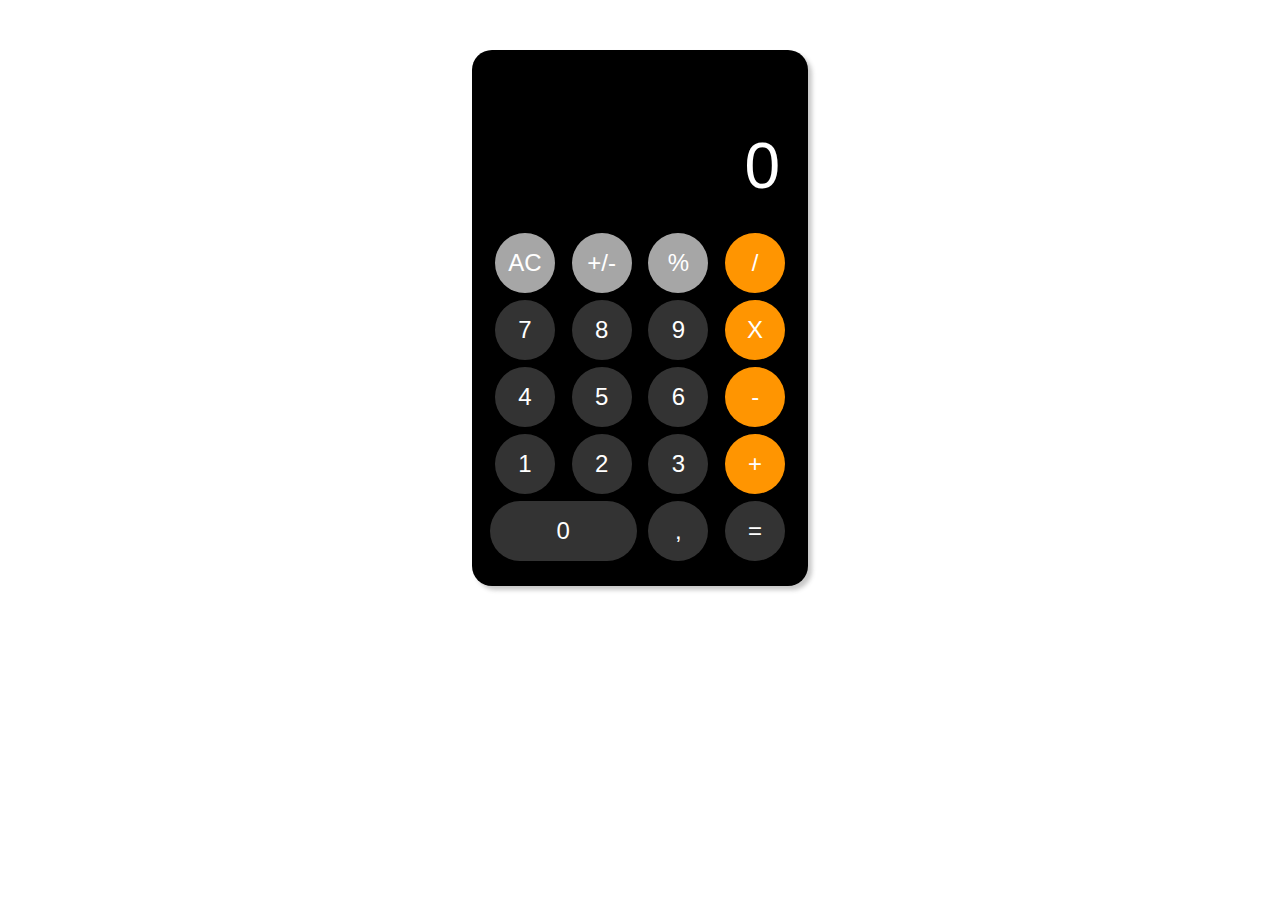
<file: clac/index.html>
<!DOCTYPE html>
<html lang="en">
<head>
    <meta charset="UTF-8">
    <meta http-equiv="X-UA-Compatible" content="IE=edge">
    <meta name="viewport" content="width=device-width, initial-scale=1.0">
    
    <link rel="stylesheet" href="calc.css">
    <title>IOS Calculator</title>
</head>
<body>
    <div class="calc">
        <div class="calc-screen">
            <p>0</p>
        </div>
        <div class="buttons">
            <div class="btn ac bg-grey">AC</div>
            <div class="btn plus-minus bg-grey">+/-</div>
            <div class="btn percent bg-grey">%</div>
            <div class="btn division bg-orange">/</div>

            <div class="btn seven">7</div>
            <div class="btn eight">8</div>
            <div class="btn nine">9</div>
            <div class="btn multuiply bg-orange">X</div>

            <div class="btn four">4</div>
            <div class="btn five">5</div>
            <div class="btn six">6</div>
            <div class="btn minus bg-orange">-</div>

            <div class="btn one">1</div>
            <div class="btn two">2</div>
            <div class="btn three">3</div>
            <div class="btn plus bg-orange">+</div>
            
            <div class="btn zero">0</div>
            <div class="btn dot">,</div>
            <div class="btn equel">=</div>
        </div>
    </div>
    <script src="calc.js"></script>
</body>
</html>
</file>
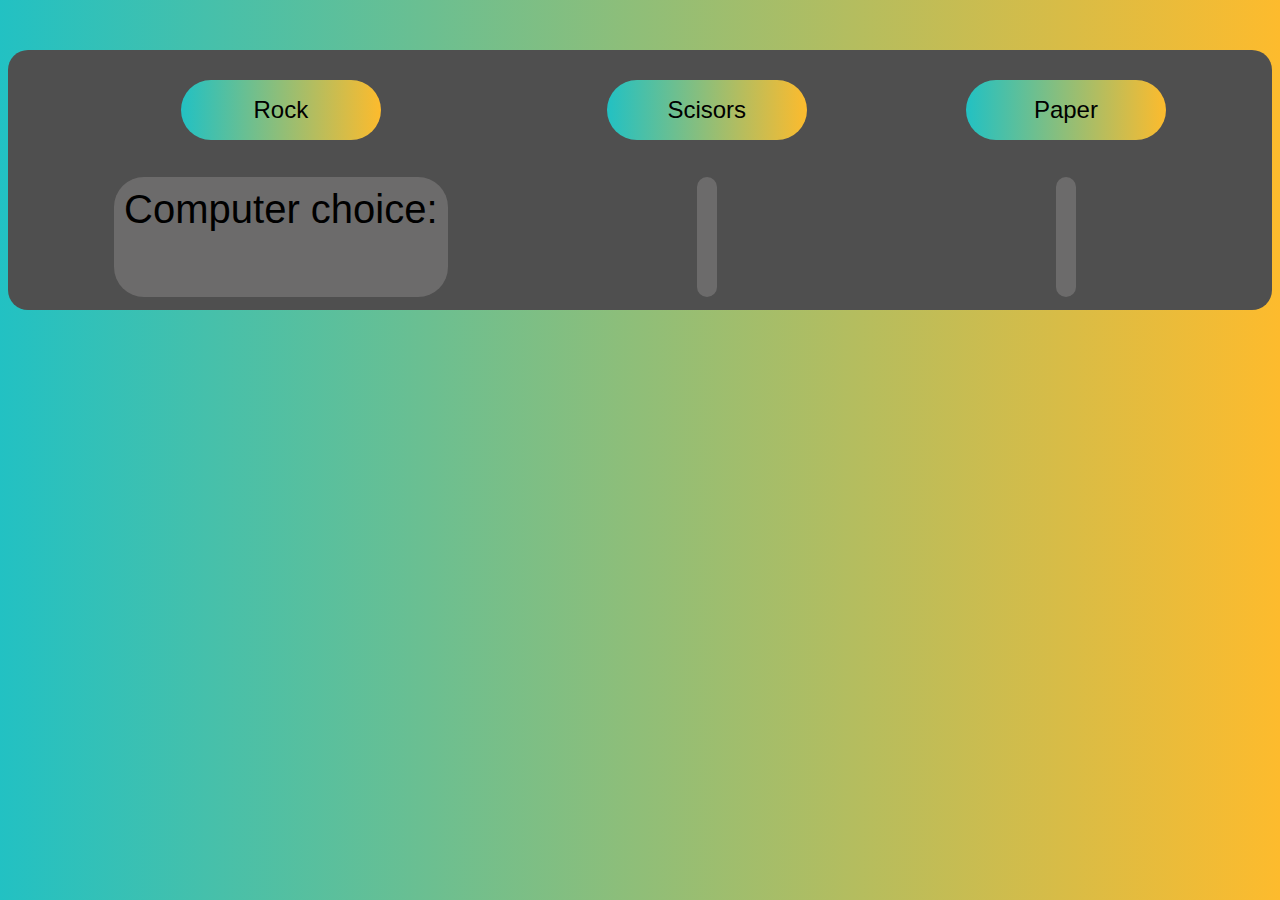
<file: Scisors/scisors.html>
<!DOCTYPE html>
<html lang="en">
<head>
    <meta charset="UTF-8">
    <meta http-equiv="X-UA-Compatible" content="IE=edge">
    <meta name="viewport" content="width=device-width, initial-scale=1.0">
    <link rel="stylesheet" href="scisors.css">
    <title>Scisors game</title>
</head>
<body>
    <div class="buttons">
        <div class="btn Rock">Rock</div>
        <div class="btn Scisors">Scisors</div>
        <div class="btn Paper">Paper</div>
        <div class="Output">Computer choice:<p></p></div>
        <div class="Output1"><p></p></div>
        <div class="Output2"><p></p></div>
    </div>
    <script src="scisors.js"></script>
</body>
</html>
</file>
<file: clac/calc.css>
.calc {
    margin: 50px auto;
    width: 300px;
    height: 500px;
    border-radius: 20px;
    background: #000;
    color: #fff;
    font-family: Arial;
    padding: 18px;
    box-shadow: 4px 4px 4px #4f4f4f4f;
}

.buttons {
    display: grid;
    grid-template-areas:
    "ac plus-minus percent division"
    "seven eight nine multi"
    "four five six minus"
    "one two three plus"
    "zero zero dot equal";
    grid-gap: 7px;
    justify-items: center;
}

.calc-screen {
    height: 125px;
    padding: 10px;
    display: grid;
    justify-items: end;
    align-items: end;
    margin-bottom: 20px;
}

.calc-screen p {
    text-align: right;
    font-size: 4rem;
    margin: 0;
}

.btn{
    width: 60px;
    height: 60px;
    background: #333;
    border-radius: 50%;
    text-align: center;
    line-height: 60px;
    font-size: 1.5rem;
    cursor: pointer;
    user-select: none;
}

.btn.zero {
    grid-area: zero;
    width: 100%;
    border-radius: 34px;
}

.btn:hover {
    filter: brightness(120%);
}

.btn:active {
    filter: brightness(90%);
}

.btn.bg-grey{
    background: #a6a6a6;
}

.btn.bg-orange {
    background: #ff9501;
}
</file>
<file: Scisors/scisors.css>
body {
    background: rgb(34,193,195);
    background: linear-gradient(90deg, rgba(34,193,195,1) 0%, rgba(253,187,45,1) 100%);
}

.buttons {
    margin: 50px auto;
    height: 200px;
    border-radius: 20px;
    background: #4f4f4f;
    font-family: Arial;
    padding: 30px;
    display: grid;
    grid-template:
    "Rock Scisors Paper"
    "Output Output1 Output2";
    grid-gap: 7px;
    justify-items: center;
}

.Output {
    margin-top: 30px;
    background: #6c6b6b;
    border-radius: 30px;
    height: 100px;
    text-align: center;
    padding: 10px;
    font-size: 2.5rem;
}

.Output1 {
    margin-top: 30px;
    background: #6c6b6b;
    border-radius: 30px;
    height: 100px;
    text-align: center;
    padding: 10px;
    font-size: 2.5rem;
}

.Output2 {
    margin-top: 30px;
    background: #6c6b6b;
    border-radius: 30px;
    height: 100px;
    text-align: center;
    padding: 10px;
    font-size: 2.5rem;
}

.Output p {
    margin: 0;
    text-align: left;
    font-size: 2.5rem;
}

.btn{
    width: 200px;
    height: 60px;
    background: rgb(34,193,195);
    background: linear-gradient(90deg, rgba(34,193,195,1) 0%, rgba(253,187,45,1) 100%);
    border-radius: 30px;
    text-align: center;
    line-height: 60px;
    font-size: 1.5rem;
    cursor: pointer;
    user-select: none;
}

.btn:hover {
    background: rgb(34,193,195);
    background: linear-gradient(180deg, rgba(34,193,195,1) 0%, rgba(253,187,45,1) 100%);
}

.btn:active {
    filter: brightness(90%);
}
</file>
